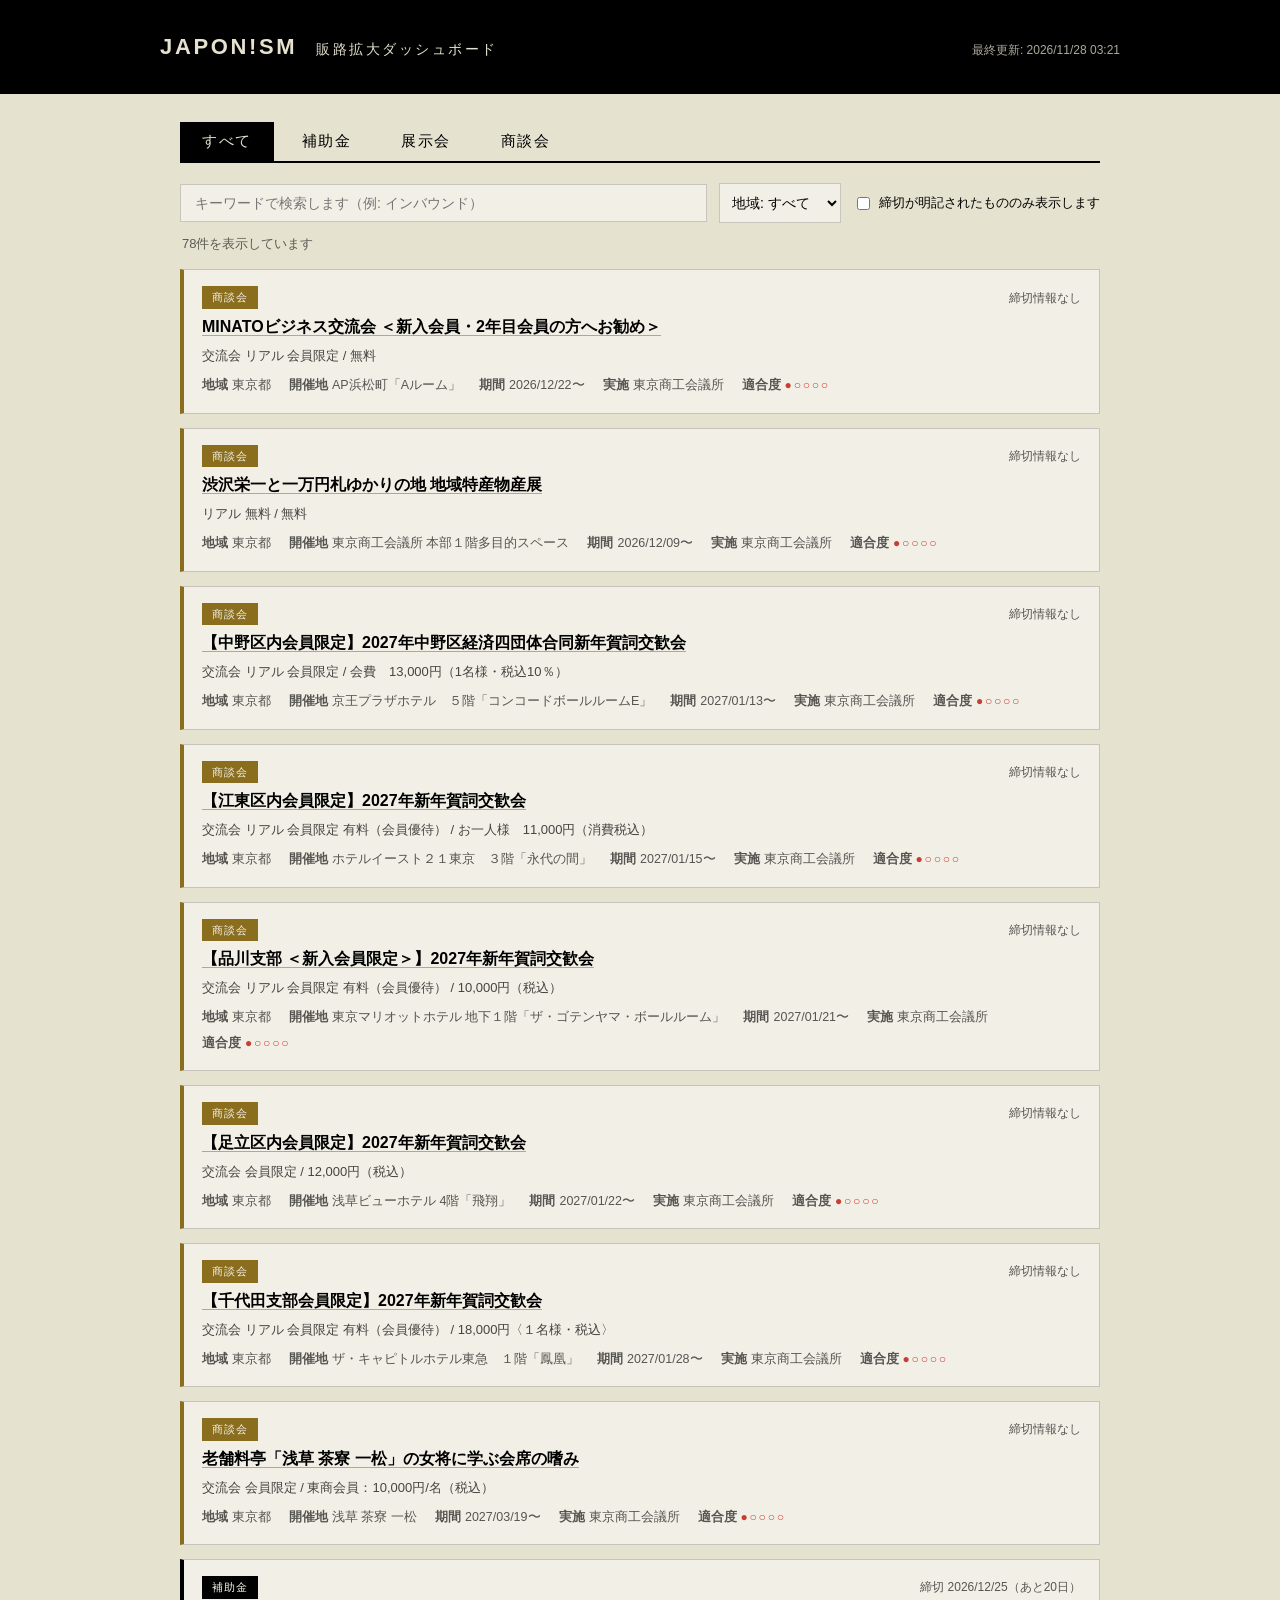
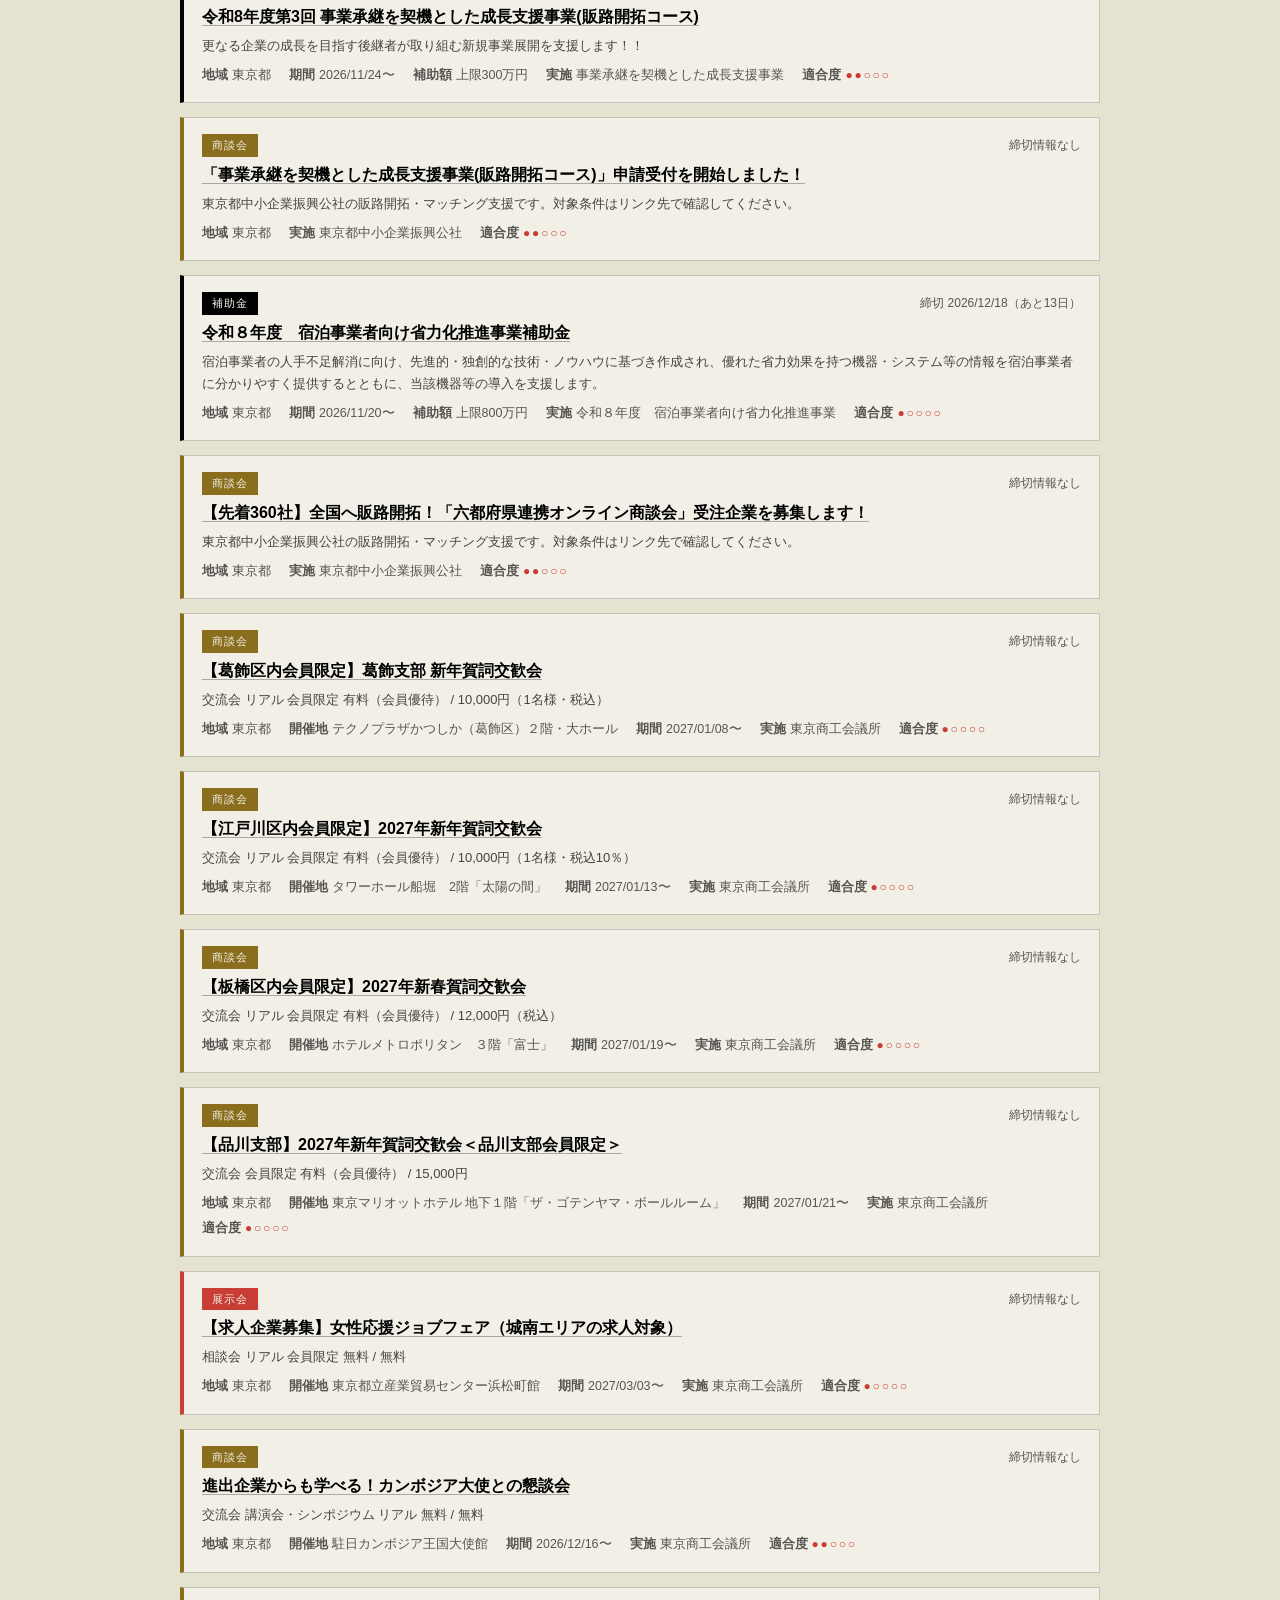
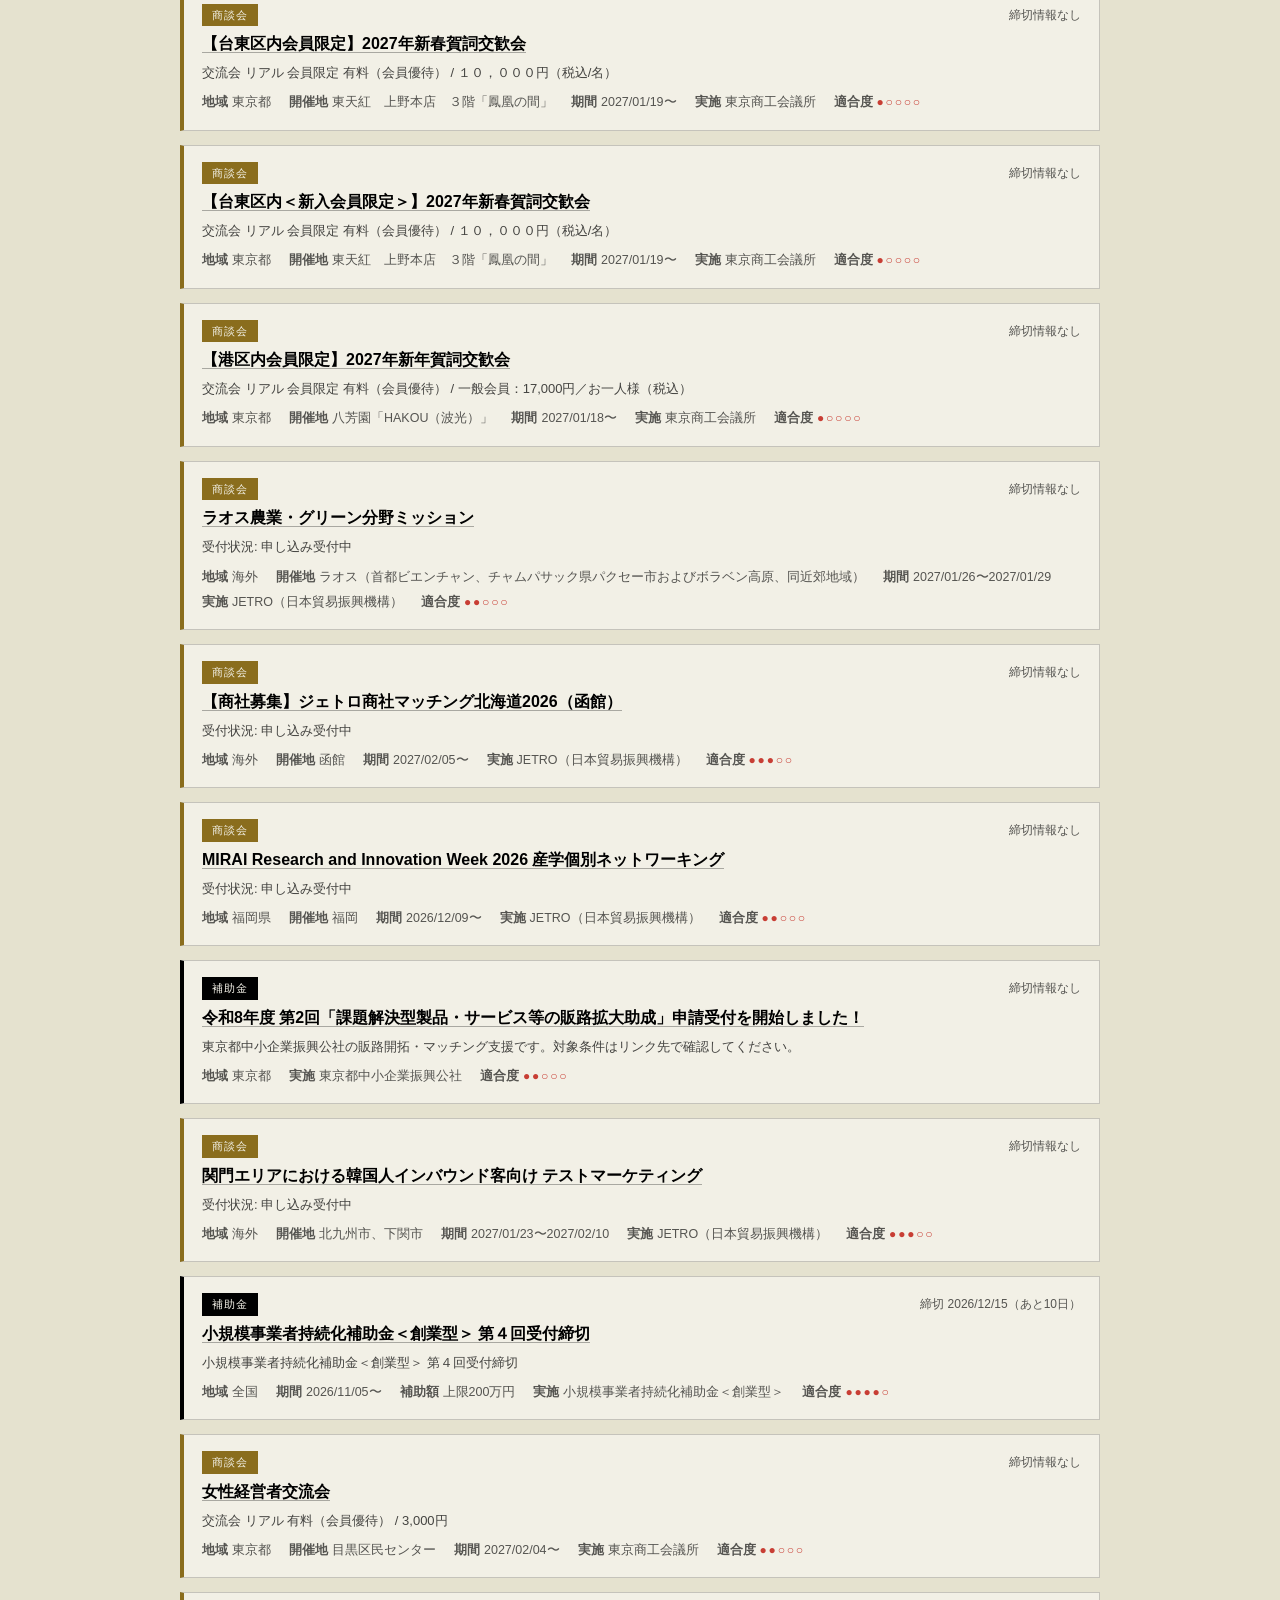
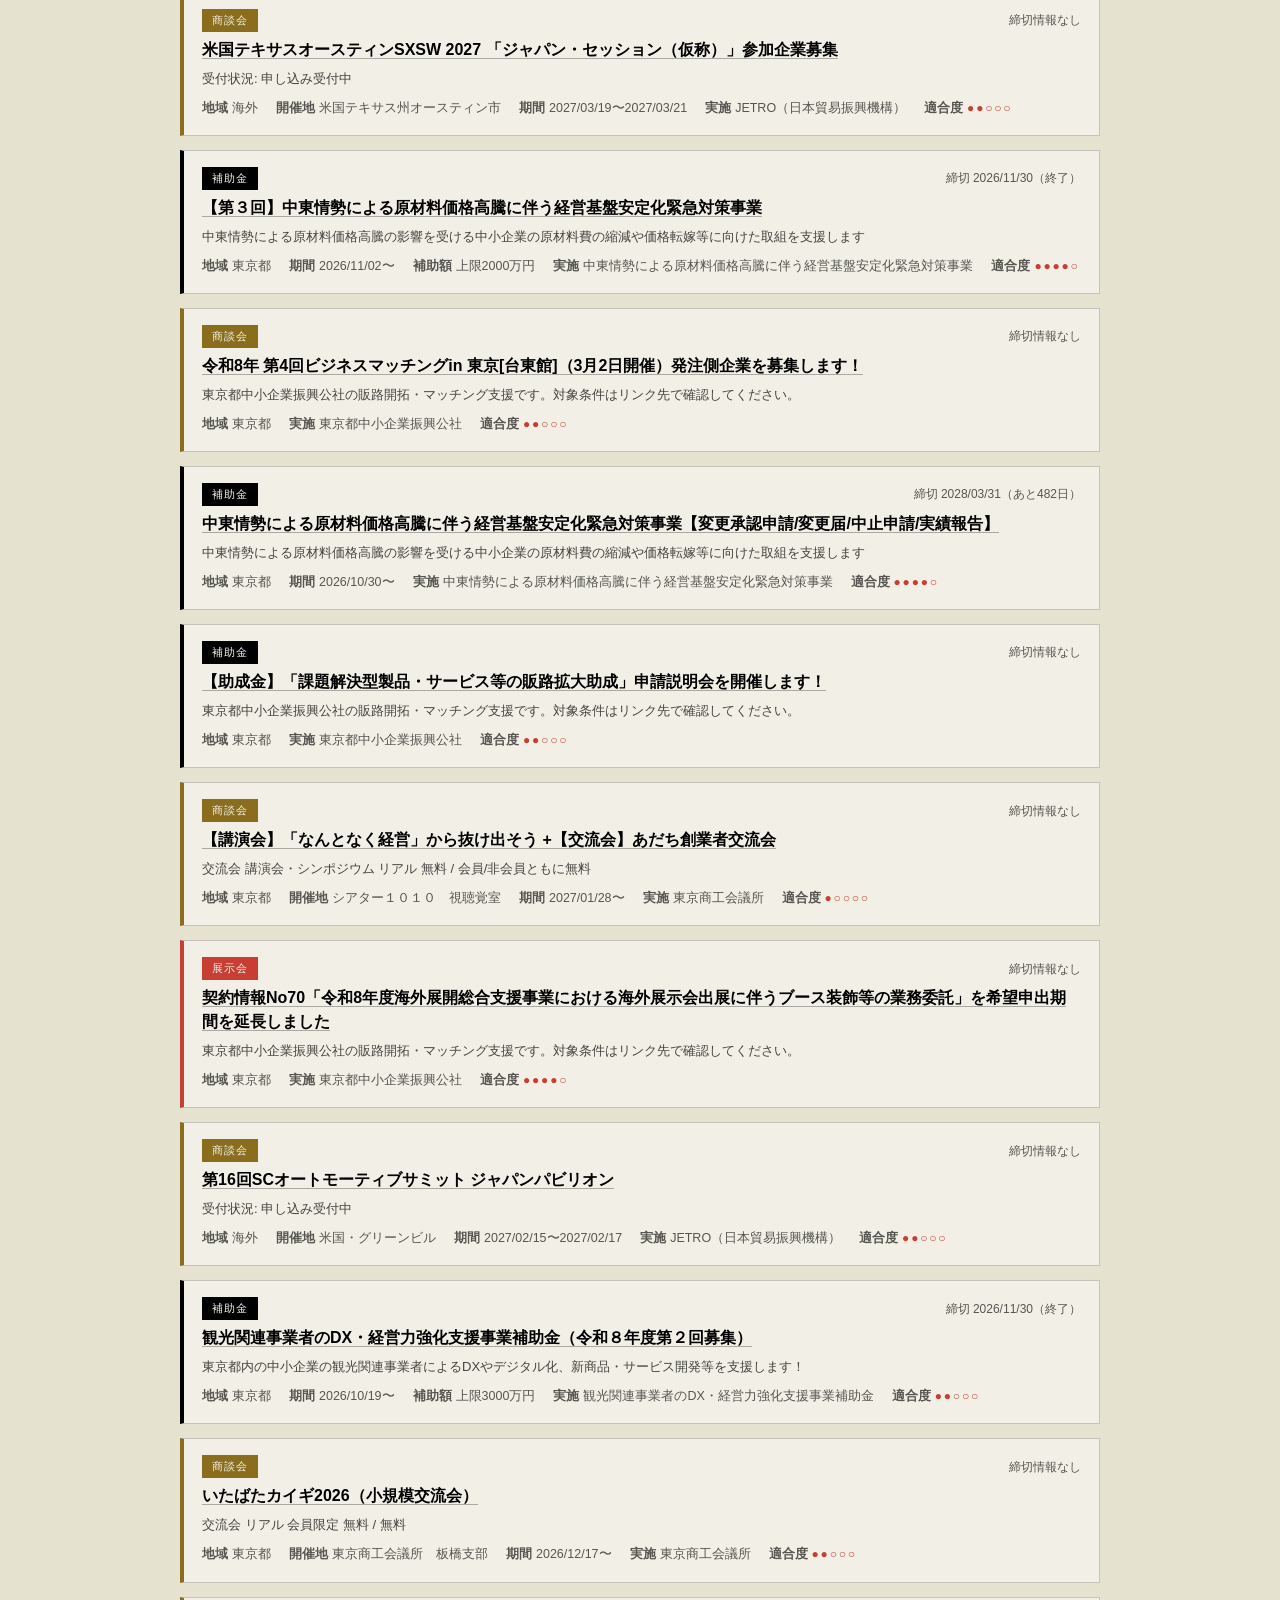
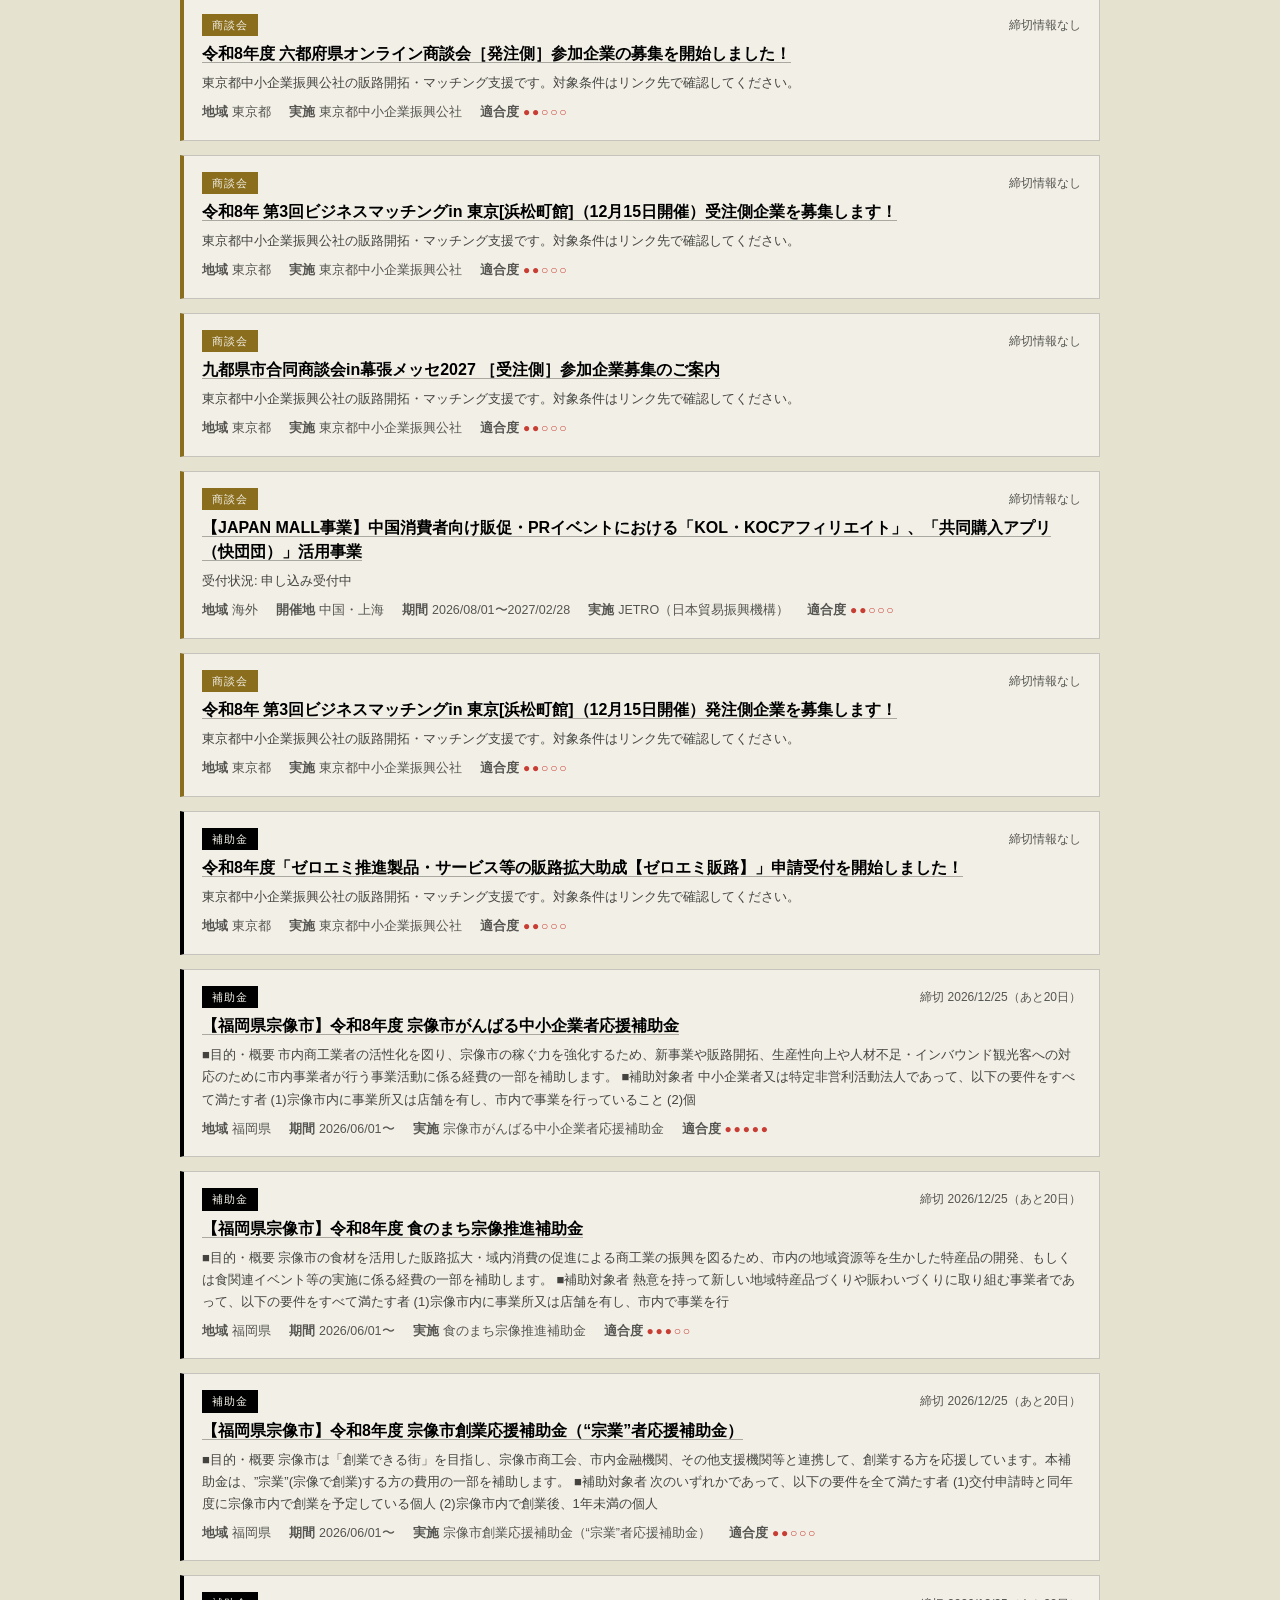
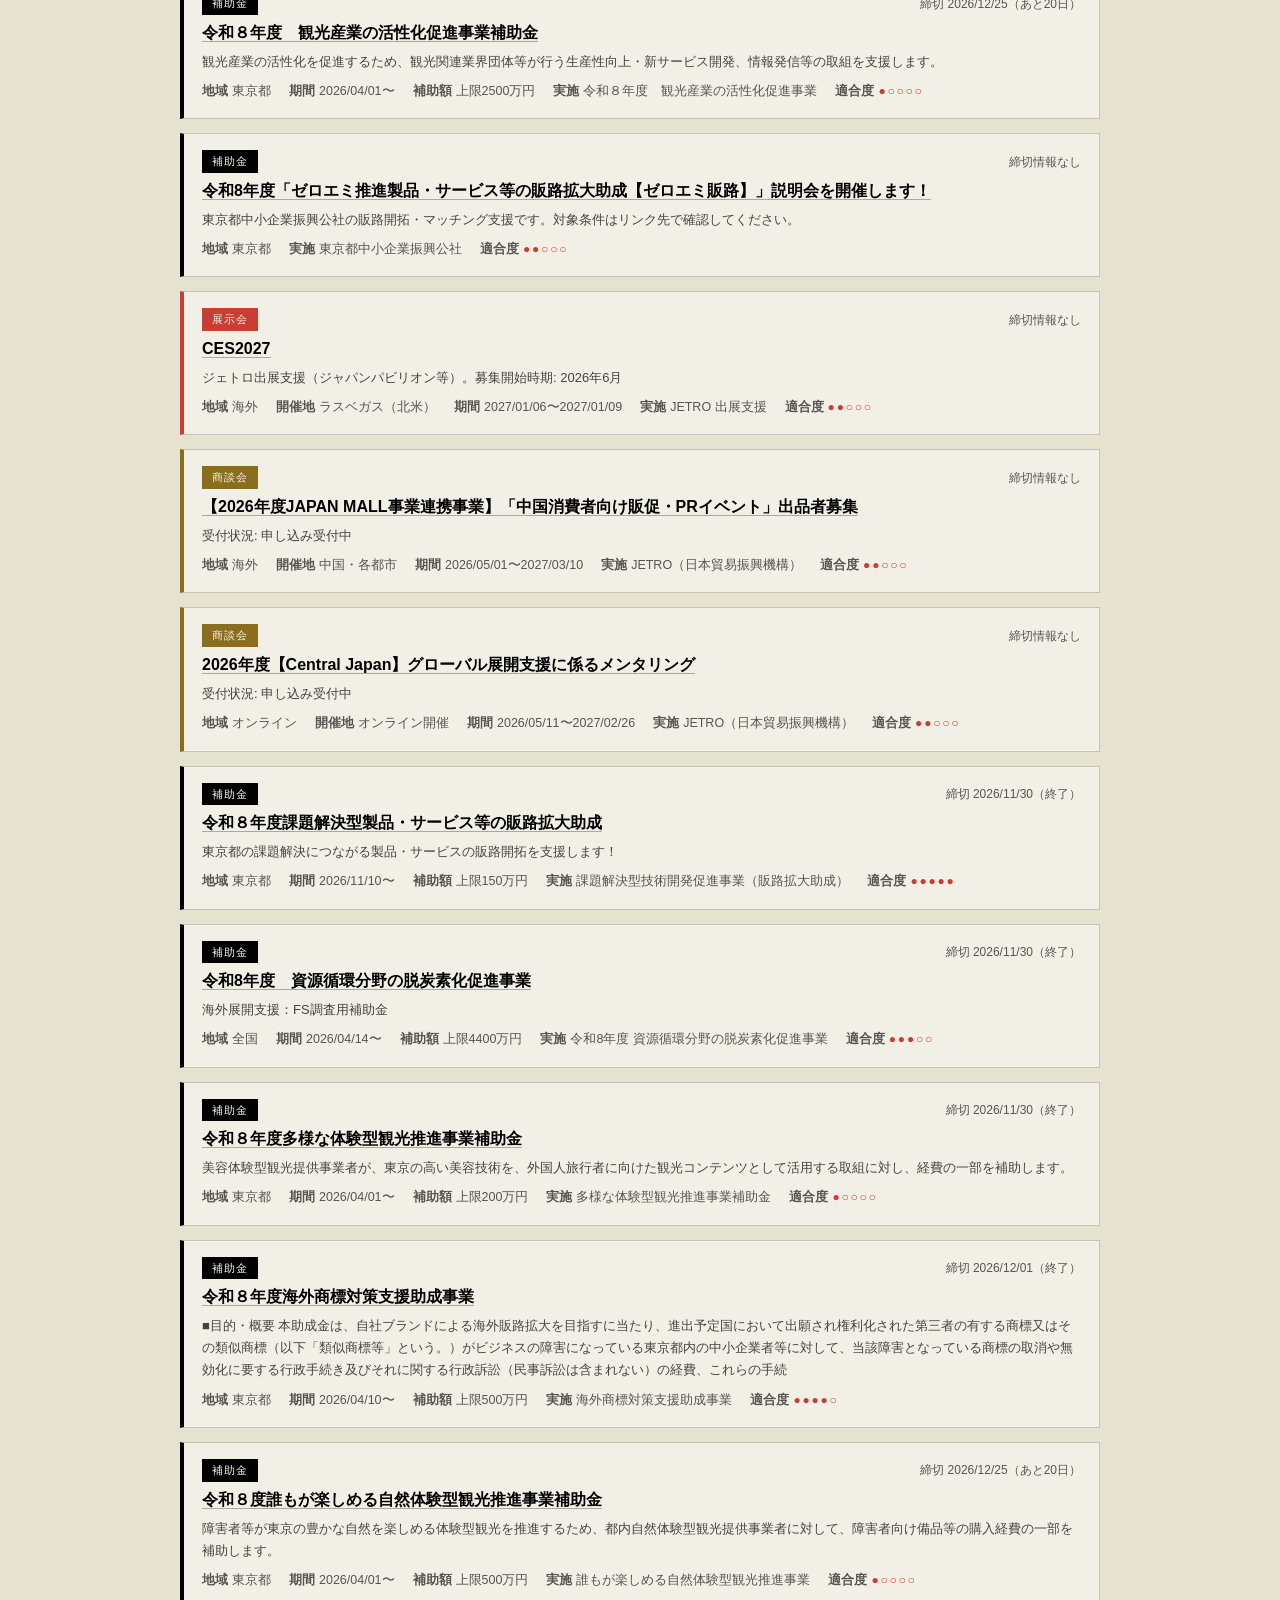
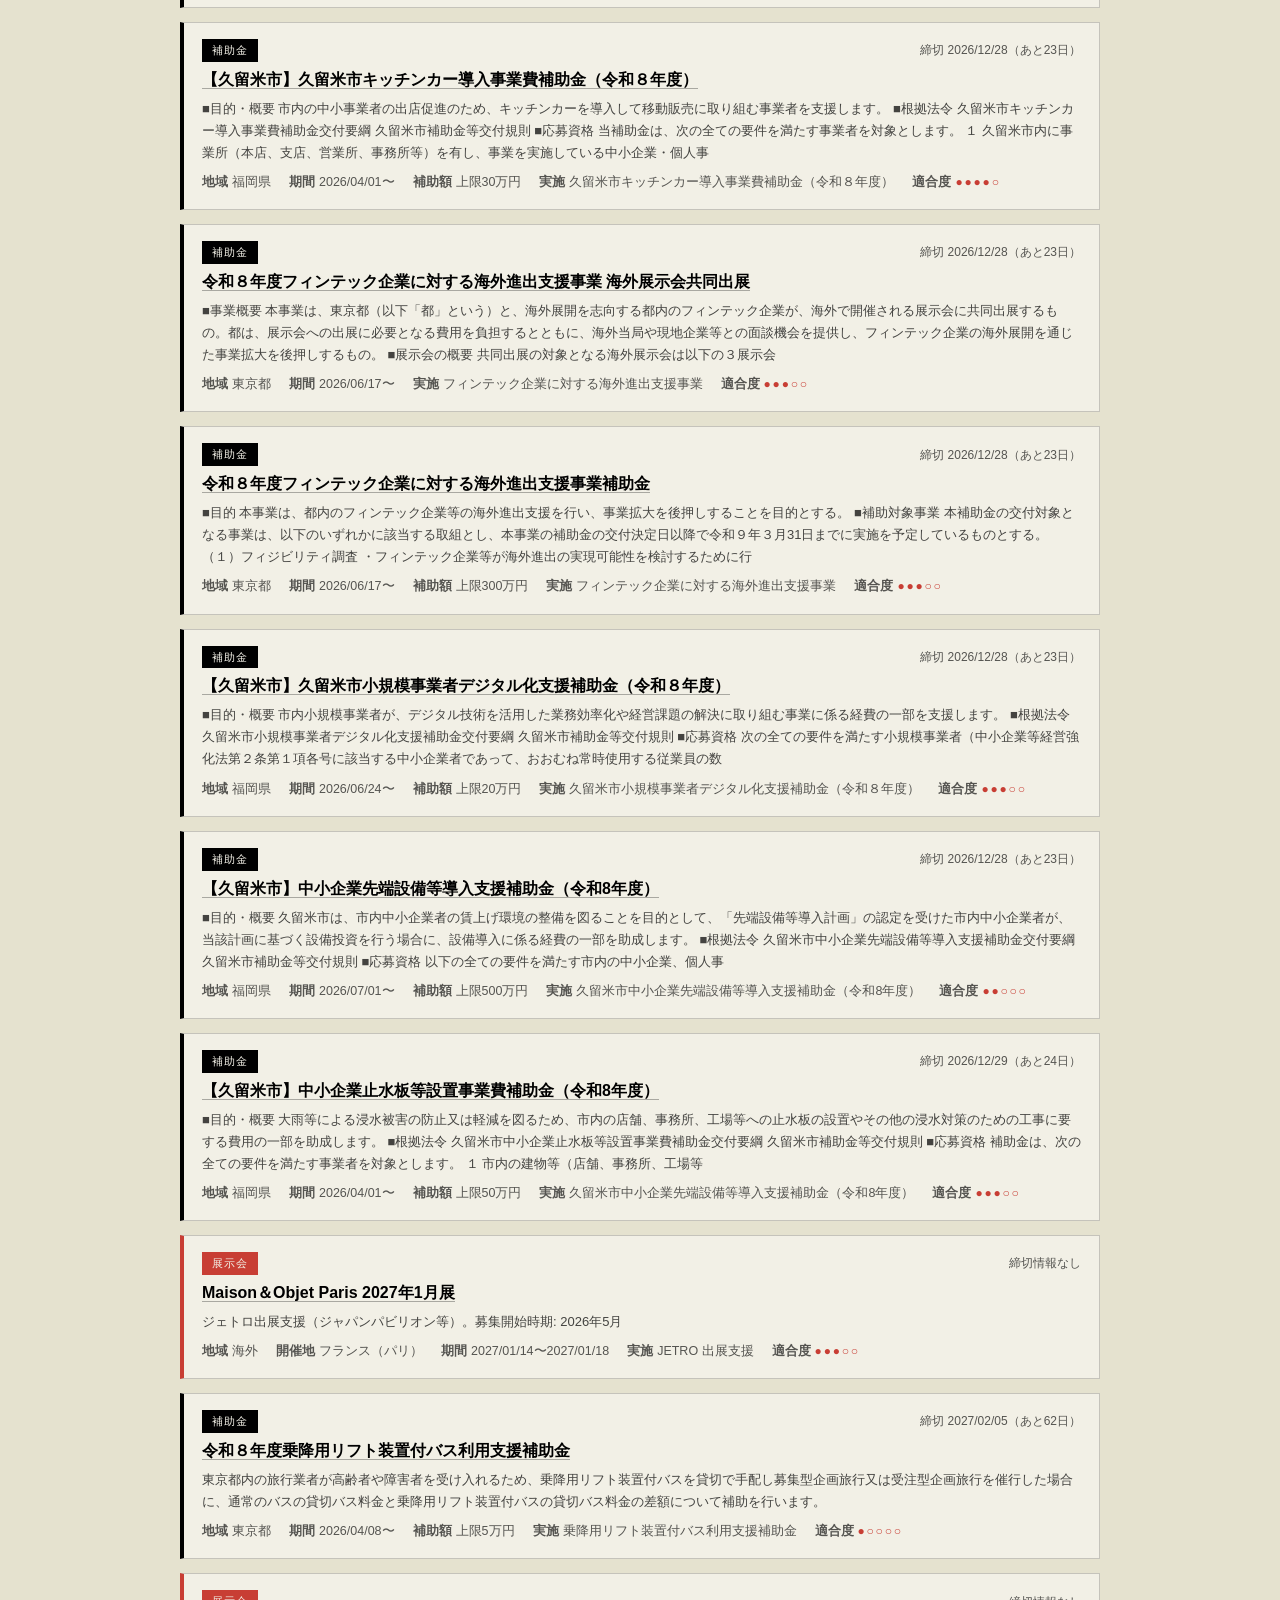
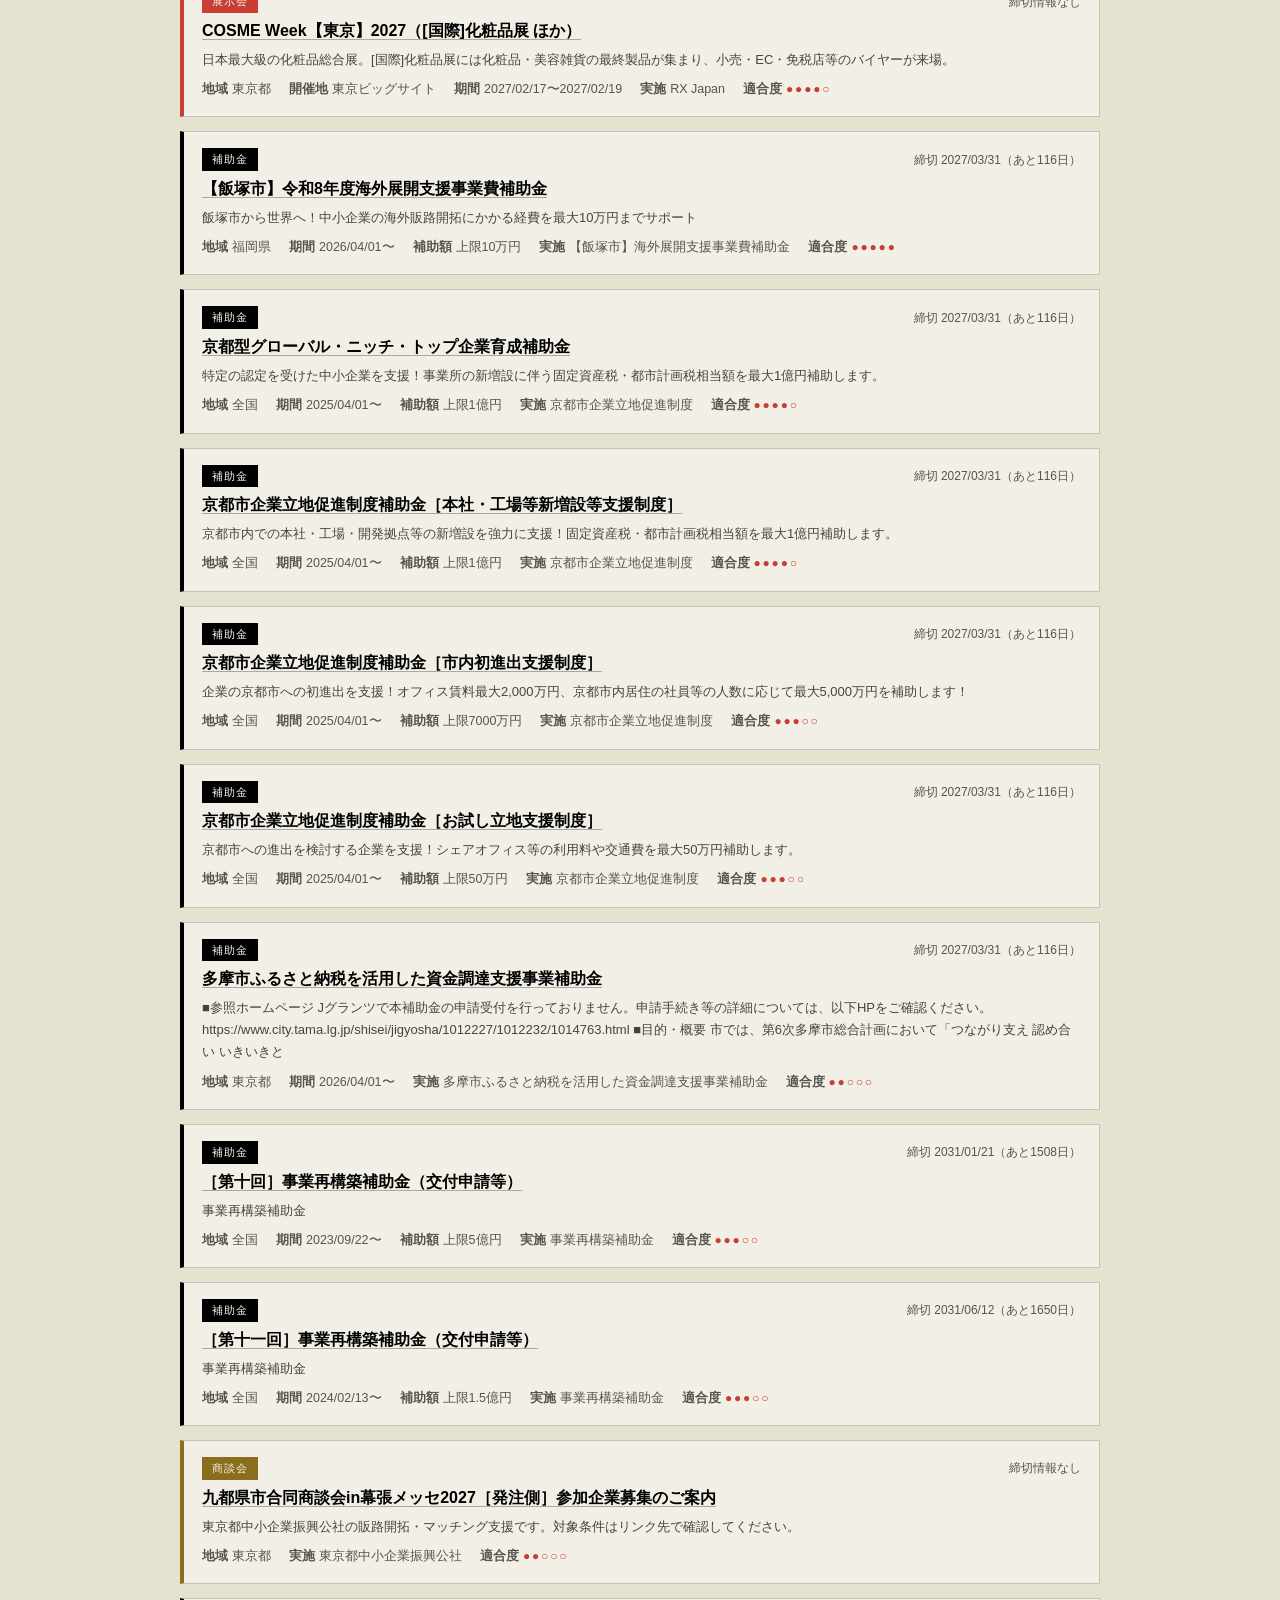
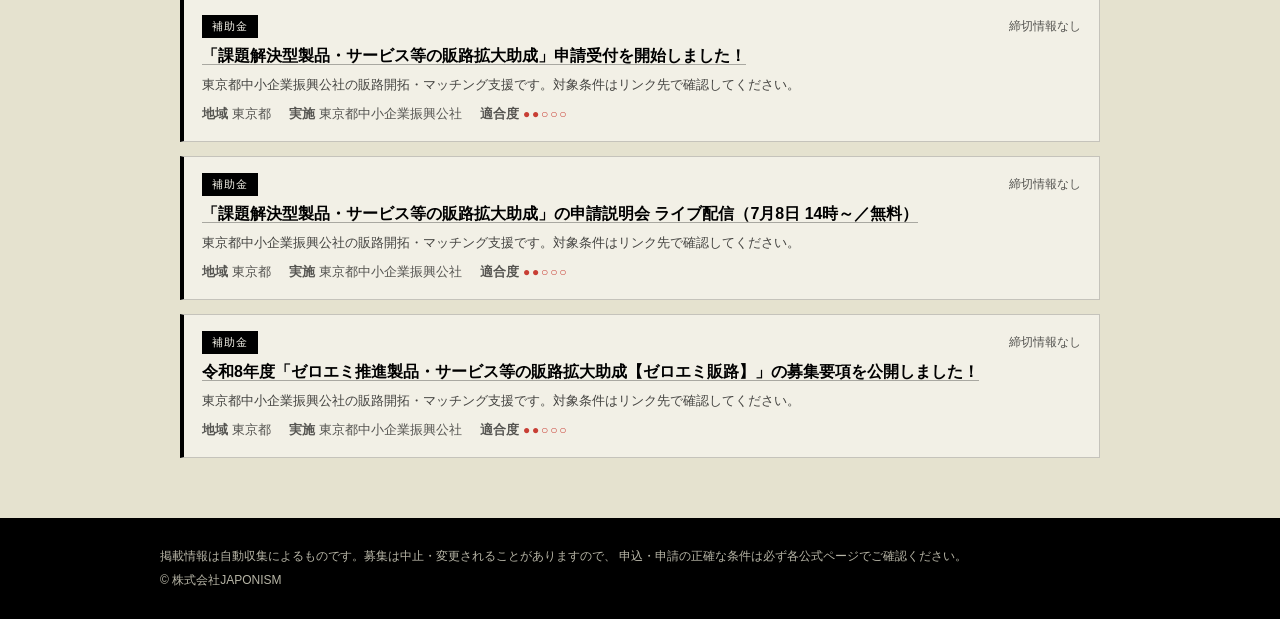
<file: index.html>
<!DOCTYPE html>
<html lang="ja">
<head>
<meta charset="UTF-8">
<meta name="viewport" content="width=device-width, initial-scale=1.0">
<meta name="robots" content="noindex, nofollow">
<title>JAPON!SM 販路拡大ダッシュボード</title>
<link rel="stylesheet" href="assets/style.css">
</head>
<body>
<header class="site-header">
  <div class="header-inner">
    <h1>JAPON!SM <span class="subtitle">販路拡大ダッシュボード</span></h1>
    <div class="header-right">
      <p class="updated">最終更新: <span id="updated-at">読み込み中…</span></p>
      <button id="refresh-btn" class="refresh-btn" hidden>今すぐ最新化する</button>
      <span id="refresh-status" class="refresh-status" role="status"></span>
    </div>
  </div>
</header>

<main>
  <nav class="tabs" id="tabs">
    <button class="tab active" data-category="all">すべて</button>
    <button class="tab" data-category="subsidy">補助金</button>
    <button class="tab" data-category="exhibition">展示会</button>
    <button class="tab" data-category="matching">商談会</button>
  </nav>

  <section class="controls">
    <input type="search" id="search" placeholder="キーワードで検索します（例: インバウンド）">
    <select id="region">
      <option value="">地域: すべて</option>
      <option value="全国">全国</option>
      <option value="北海道・東北">北海道・東北</option>
      <option value="関東・甲信越">関東・甲信越</option>
      <option value="東海・北陸">東海・北陸</option>
      <option value="近畿">近畿</option>
      <option value="中国・四国">中国・四国</option>
      <option value="九州・沖縄">九州・沖縄</option>
      <option value="海外">海外</option>
      <option value="オンライン">オンライン</option>
    </select>
    <label class="toggle">
      <input type="checkbox" id="deadline-only">
      締切が明記されたもののみ表示します
    </label>
  </section>

  <p class="result-count" id="result-count"></p>
  <div id="list" class="list"></div>
  <p class="empty" id="empty" hidden>条件に合う案件は見つかりませんでした。</p>
</main>

<footer class="site-footer">
  <p>掲載情報は自動収集によるものです。募集は中止・変更されることがありますので、
  申込・申請の正確な条件は必ず各公式ページでご確認ください。</p>
  <p>&copy; 株式会社JAPONISM</p>
</footer>

<script src="data/config.js"></script>
<script src="data/data.js"></script>
<script src="assets/app.js"></script>
</body>
</html>
</file>
<file: assets/style.css>
/* JAPON!SM ブランドカラー
   呂（黒）#000000 / 猩猩緋（赤）#C83E34 / 灰白 #E5E2CF */
:root {
  --ink: #000000;
  --vermilion: #C83E34;
  --paper: #E5E2CF;
  --paper-light: #F2F0E6;
  --line: rgba(0, 0, 0, .18);
}

* { box-sizing: border-box; }

body {
  margin: 0;
  background: var(--paper);
  color: var(--ink);
  font-family: "Hiragino Kaku Gothic ProN", "Yu Gothic", "Noto Sans JP", sans-serif;
  line-height: 1.7;
  font-size: 15px;
}

.site-header {
  background: var(--ink);
  color: var(--paper);
  padding: 28px 20px;
}
.header-inner {
  max-width: 960px;
  margin: 0 auto;
  display: flex;
  flex-wrap: wrap;
  align-items: baseline;
  justify-content: space-between;
  gap: 8px;
}
.site-header h1 {
  margin: 0;
  font-size: 22px;
  letter-spacing: .12em;
  font-weight: 600;
}
.site-header .subtitle {
  font-size: 14px;
  font-weight: 400;
  margin-left: 10px;
  letter-spacing: .18em;
}
.header-right {
  display: flex;
  flex-direction: column;
  align-items: flex-end;
  gap: 6px;
}
.updated {
  margin: 0;
  font-size: 12px;
  color: rgba(229, 226, 207, .75);
}
.refresh-btn {
  appearance: none;
  border: 1px solid var(--vermilion);
  background: var(--vermilion);
  color: #fff;
  font-size: 13px;
  letter-spacing: .06em;
  padding: 7px 16px;
  cursor: pointer;
}
.refresh-btn:hover:not(:disabled) { background: #b0362d; border-color: #b0362d; }
.refresh-btn:disabled { opacity: .55; cursor: default; }
.refresh-status {
  font-size: 11.5px;
  max-width: 260px;
  text-align: right;
}
.refresh-status.busy { color: rgba(229, 226, 207, .85); }
.refresh-status.ok { color: #9fd39a; }
.refresh-status.err { color: #f0a59d; }

main {
  max-width: 960px;
  margin: 0 auto;
  padding: 28px 20px 60px;
}

.tabs {
  display: flex;
  gap: 6px;
  border-bottom: 2px solid var(--ink);
  flex-wrap: wrap;
}
.tab {
  appearance: none;
  border: none;
  background: transparent;
  color: var(--ink);
  padding: 10px 22px;
  font-size: 15px;
  letter-spacing: .1em;
  cursor: pointer;
}
.tab.active {
  background: var(--ink);
  color: var(--paper);
}

.controls {
  display: flex;
  flex-wrap: wrap;
  gap: 12px;
  align-items: center;
  margin: 20px 0 8px;
}
.controls input[type="search"] {
  flex: 1 1 260px;
  padding: 10px 14px;
  border: 1px solid var(--line);
  background: var(--paper-light);
  font-size: 14px;
}
.controls select {
  padding: 10px 8px;
  border: 1px solid var(--line);
  background: var(--paper-light);
  font-size: 14px;
}
.toggle {
  font-size: 13px;
  display: flex;
  align-items: center;
  gap: 6px;
  cursor: pointer;
}

.result-count {
  font-size: 13px;
  color: rgba(0, 0, 0, .6);
  margin: 10px 2px 14px;
}

.list {
  display: flex;
  flex-direction: column;
  gap: 14px;
}

.card {
  background: var(--paper-light);
  border: 1px solid var(--line);
  border-left: 4px solid var(--ink);
  padding: 16px 18px;
}
.card.cat-subsidy   { border-left-color: var(--ink); }
.card.cat-exhibition { border-left-color: var(--vermilion); }
.card.cat-matching  { border-left-color: #8a6d1d; }

.card-top {
  display: flex;
  flex-wrap: wrap;
  align-items: center;
  gap: 8px;
  margin-bottom: 6px;
}
.badge {
  font-size: 11px;
  letter-spacing: .1em;
  padding: 2px 10px;
  color: var(--paper-light);
  background: var(--ink);
}
.badge.cat-exhibition { background: var(--vermilion); }
.badge.cat-matching { background: #8a6d1d; }

.badge-new {
  font-size: 11px;
  letter-spacing: .08em;
  padding: 2px 9px;
  color: #fff;
  background: var(--vermilion);
  font-weight: 700;
}

.deadline {
  font-size: 12px;
  margin-left: auto;
  color: rgba(0, 0, 0, .65);
}
.deadline .soon {
  color: var(--vermilion);
  font-weight: 700;
}

.card h2 {
  margin: 0 0 6px;
  font-size: 16px;
  line-height: 1.5;
}
.card h2 a {
  color: var(--ink);
  text-decoration: none;
  border-bottom: 1px solid rgba(0, 0, 0, .3);
}
.card h2 a:hover { color: var(--vermilion); border-bottom-color: var(--vermilion); }

.summary {
  margin: 4px 0 8px;
  font-size: 13px;
  color: rgba(0, 0, 0, .72);
}

.meta {
  display: flex;
  flex-wrap: wrap;
  gap: 4px 18px;
  font-size: 12.5px;
  color: rgba(0, 0, 0, .65);
  margin: 0;
}
.meta dt { display: inline; font-weight: 600; }
.meta dd { display: inline; margin: 0 0 0 4px; }
.meta > div { white-space: nowrap; }

.score {
  color: var(--vermilion);
  letter-spacing: .15em;
  font-size: 12px;
}

.empty {
  text-align: center;
  padding: 40px 0;
  color: rgba(0, 0, 0, .55);
}

.site-footer {
  background: var(--ink);
  color: rgba(229, 226, 207, .8);
  font-size: 12px;
  padding: 24px 20px;
}
.site-footer p { max-width: 960px; margin: 4px auto; }

@media (max-width: 600px) {
  .site-header h1 { font-size: 18px; }
  .tab { padding: 8px 14px; font-size: 13.5px; }
  .deadline { margin-left: 0; width: 100%; }
  .meta > div { white-space: normal; }
}
</file>
